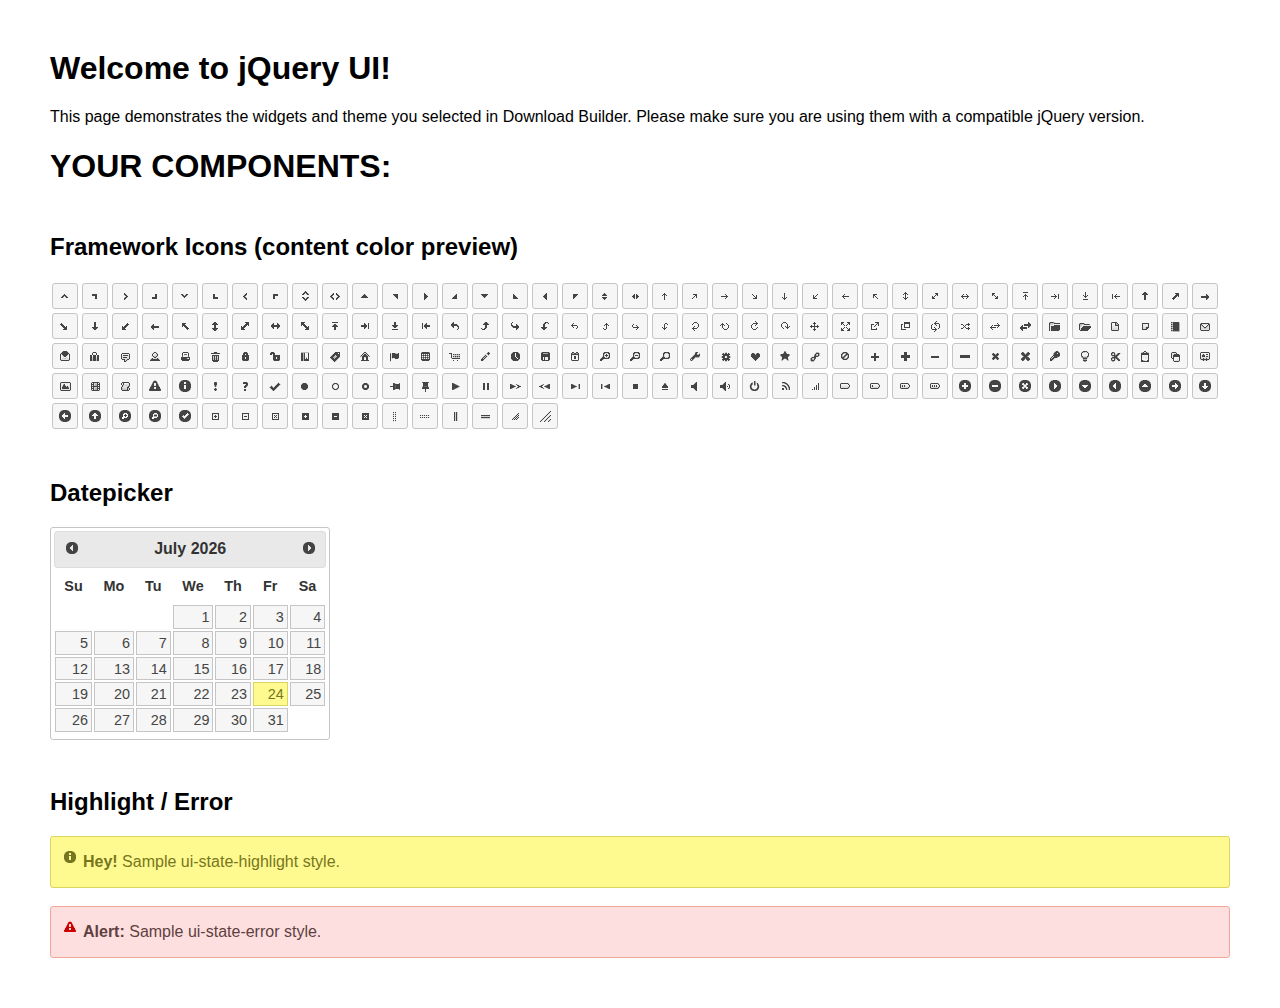
<file: static/plugins/jquery-datepicker/index.html>
<!doctype html>
<html lang="us">
<head>
	<meta charset="utf-8">
	<title>jQuery UI Example Page</title>
	<link href="jquery-ui.css" rel="stylesheet">
	<style>
	body{
		font-family: "Trebuchet MS", sans-serif;
		margin: 50px;
	}
	.demoHeaders {
		margin-top: 2em;
	}
	#dialog-link {
		padding: .4em 1em .4em 20px;
		text-decoration: none;
		position: relative;
	}
	#dialog-link span.ui-icon {
		margin: 0 5px 0 0;
		position: absolute;
		left: .2em;
		top: 50%;
		margin-top: -8px;
	}
	#icons {
		margin: 0;
		padding: 0;
	}
	#icons li {
		margin: 2px;
		position: relative;
		padding: 4px 0;
		cursor: pointer;
		float: left;
		list-style: none;
	}
	#icons span.ui-icon {
		float: left;
		margin: 0 4px;
	}
	.fakewindowcontain .ui-widget-overlay {
		position: absolute;
	}
	select {
		width: 200px;
	}
	</style>
</head>
<body>

<h1>Welcome to jQuery UI!</h1>

<div class="ui-widget">
	<p>This page demonstrates the widgets and theme you selected in Download Builder. Please make sure you are using them with a compatible jQuery version.</p>
</div>

<h1>YOUR COMPONENTS:</h1>
















<h2 class="demoHeaders">Framework Icons (content color preview)</h2>
<ul id="icons" class="ui-widget ui-helper-clearfix">
	<li class="ui-state-default ui-corner-all" title=".ui-icon-caret-1-n"><span class="ui-icon ui-icon-caret-1-n"></span></li>
	<li class="ui-state-default ui-corner-all" title=".ui-icon-caret-1-ne"><span class="ui-icon ui-icon-caret-1-ne"></span></li>
	<li class="ui-state-default ui-corner-all" title=".ui-icon-caret-1-e"><span class="ui-icon ui-icon-caret-1-e"></span></li>
	<li class="ui-state-default ui-corner-all" title=".ui-icon-caret-1-se"><span class="ui-icon ui-icon-caret-1-se"></span></li>
	<li class="ui-state-default ui-corner-all" title=".ui-icon-caret-1-s"><span class="ui-icon ui-icon-caret-1-s"></span></li>
	<li class="ui-state-default ui-corner-all" title=".ui-icon-caret-1-sw"><span class="ui-icon ui-icon-caret-1-sw"></span></li>
	<li class="ui-state-default ui-corner-all" title=".ui-icon-caret-1-w"><span class="ui-icon ui-icon-caret-1-w"></span></li>
	<li class="ui-state-default ui-corner-all" title=".ui-icon-caret-1-nw"><span class="ui-icon ui-icon-caret-1-nw"></span></li>
	<li class="ui-state-default ui-corner-all" title=".ui-icon-caret-2-n-s"><span class="ui-icon ui-icon-caret-2-n-s"></span></li>
	<li class="ui-state-default ui-corner-all" title=".ui-icon-caret-2-e-w"><span class="ui-icon ui-icon-caret-2-e-w"></span></li>
	<li class="ui-state-default ui-corner-all" title=".ui-icon-triangle-1-n"><span class="ui-icon ui-icon-triangle-1-n"></span></li>
	<li class="ui-state-default ui-corner-all" title=".ui-icon-triangle-1-ne"><span class="ui-icon ui-icon-triangle-1-ne"></span></li>
	<li class="ui-state-default ui-corner-all" title=".ui-icon-triangle-1-e"><span class="ui-icon ui-icon-triangle-1-e"></span></li>
	<li class="ui-state-default ui-corner-all" title=".ui-icon-triangle-1-se"><span class="ui-icon ui-icon-triangle-1-se"></span></li>
	<li class="ui-state-default ui-corner-all" title=".ui-icon-triangle-1-s"><span class="ui-icon ui-icon-triangle-1-s"></span></li>
	<li class="ui-state-default ui-corner-all" title=".ui-icon-triangle-1-sw"><span class="ui-icon ui-icon-triangle-1-sw"></span></li>
	<li class="ui-state-default ui-corner-all" title=".ui-icon-triangle-1-w"><span class="ui-icon ui-icon-triangle-1-w"></span></li>
	<li class="ui-state-default ui-corner-all" title=".ui-icon-triangle-1-nw"><span class="ui-icon ui-icon-triangle-1-nw"></span></li>
	<li class="ui-state-default ui-corner-all" title=".ui-icon-triangle-2-n-s"><span class="ui-icon ui-icon-triangle-2-n-s"></span></li>
	<li class="ui-state-default ui-corner-all" title=".ui-icon-triangle-2-e-w"><span class="ui-icon ui-icon-triangle-2-e-w"></span></li>
	<li class="ui-state-default ui-corner-all" title=".ui-icon-arrow-1-n"><span class="ui-icon ui-icon-arrow-1-n"></span></li>
	<li class="ui-state-default ui-corner-all" title=".ui-icon-arrow-1-ne"><span class="ui-icon ui-icon-arrow-1-ne"></span></li>
	<li class="ui-state-default ui-corner-all" title=".ui-icon-arrow-1-e"><span class="ui-icon ui-icon-arrow-1-e"></span></li>
	<li class="ui-state-default ui-corner-all" title=".ui-icon-arrow-1-se"><span class="ui-icon ui-icon-arrow-1-se"></span></li>
	<li class="ui-state-default ui-corner-all" title=".ui-icon-arrow-1-s"><span class="ui-icon ui-icon-arrow-1-s"></span></li>
	<li class="ui-state-default ui-corner-all" title=".ui-icon-arrow-1-sw"><span class="ui-icon ui-icon-arrow-1-sw"></span></li>
	<li class="ui-state-default ui-corner-all" title=".ui-icon-arrow-1-w"><span class="ui-icon ui-icon-arrow-1-w"></span></li>
	<li class="ui-state-default ui-corner-all" title=".ui-icon-arrow-1-nw"><span class="ui-icon ui-icon-arrow-1-nw"></span></li>
	<li class="ui-state-default ui-corner-all" title=".ui-icon-arrow-2-n-s"><span class="ui-icon ui-icon-arrow-2-n-s"></span></li>
	<li class="ui-state-default ui-corner-all" title=".ui-icon-arrow-2-ne-sw"><span class="ui-icon ui-icon-arrow-2-ne-sw"></span></li>
	<li class="ui-state-default ui-corner-all" title=".ui-icon-arrow-2-e-w"><span class="ui-icon ui-icon-arrow-2-e-w"></span></li>
	<li class="ui-state-default ui-corner-all" title=".ui-icon-arrow-2-se-nw"><span class="ui-icon ui-icon-arrow-2-se-nw"></span></li>
	<li class="ui-state-default ui-corner-all" title=".ui-icon-arrowstop-1-n"><span class="ui-icon ui-icon-arrowstop-1-n"></span></li>
	<li class="ui-state-default ui-corner-all" title=".ui-icon-arrowstop-1-e"><span class="ui-icon ui-icon-arrowstop-1-e"></span></li>
	<li class="ui-state-default ui-corner-all" title=".ui-icon-arrowstop-1-s"><span class="ui-icon ui-icon-arrowstop-1-s"></span></li>
	<li class="ui-state-default ui-corner-all" title=".ui-icon-arrowstop-1-w"><span class="ui-icon ui-icon-arrowstop-1-w"></span></li>
	<li class="ui-state-default ui-corner-all" title=".ui-icon-arrowthick-1-n"><span class="ui-icon ui-icon-arrowthick-1-n"></span></li>
	<li class="ui-state-default ui-corner-all" title=".ui-icon-arrowthick-1-ne"><span class="ui-icon ui-icon-arrowthick-1-ne"></span></li>
	<li class="ui-state-default ui-corner-all" title=".ui-icon-arrowthick-1-e"><span class="ui-icon ui-icon-arrowthick-1-e"></span></li>
	<li class="ui-state-default ui-corner-all" title=".ui-icon-arrowthick-1-se"><span class="ui-icon ui-icon-arrowthick-1-se"></span></li>
	<li class="ui-state-default ui-corner-all" title=".ui-icon-arrowthick-1-s"><span class="ui-icon ui-icon-arrowthick-1-s"></span></li>
	<li class="ui-state-default ui-corner-all" title=".ui-icon-arrowthick-1-sw"><span class="ui-icon ui-icon-arrowthick-1-sw"></span></li>
	<li class="ui-state-default ui-corner-all" title=".ui-icon-arrowthick-1-w"><span class="ui-icon ui-icon-arrowthick-1-w"></span></li>
	<li class="ui-state-default ui-corner-all" title=".ui-icon-arrowthick-1-nw"><span class="ui-icon ui-icon-arrowthick-1-nw"></span></li>
	<li class="ui-state-default ui-corner-all" title=".ui-icon-arrowthick-2-n-s"><span class="ui-icon ui-icon-arrowthick-2-n-s"></span></li>
	<li class="ui-state-default ui-corner-all" title=".ui-icon-arrowthick-2-ne-sw"><span class="ui-icon ui-icon-arrowthick-2-ne-sw"></span></li>
	<li class="ui-state-default ui-corner-all" title=".ui-icon-arrowthick-2-e-w"><span class="ui-icon ui-icon-arrowthick-2-e-w"></span></li>
	<li class="ui-state-default ui-corner-all" title=".ui-icon-arrowthick-2-se-nw"><span class="ui-icon ui-icon-arrowthick-2-se-nw"></span></li>
	<li class="ui-state-default ui-corner-all" title=".ui-icon-arrowthickstop-1-n"><span class="ui-icon ui-icon-arrowthickstop-1-n"></span></li>
	<li class="ui-state-default ui-corner-all" title=".ui-icon-arrowthickstop-1-e"><span class="ui-icon ui-icon-arrowthickstop-1-e"></span></li>
	<li class="ui-state-default ui-corner-all" title=".ui-icon-arrowthickstop-1-s"><span class="ui-icon ui-icon-arrowthickstop-1-s"></span></li>
	<li class="ui-state-default ui-corner-all" title=".ui-icon-arrowthickstop-1-w"><span class="ui-icon ui-icon-arrowthickstop-1-w"></span></li>
	<li class="ui-state-default ui-corner-all" title=".ui-icon-arrowreturnthick-1-w"><span class="ui-icon ui-icon-arrowreturnthick-1-w"></span></li>
	<li class="ui-state-default ui-corner-all" title=".ui-icon-arrowreturnthick-1-n"><span class="ui-icon ui-icon-arrowreturnthick-1-n"></span></li>
	<li class="ui-state-default ui-corner-all" title=".ui-icon-arrowreturnthick-1-e"><span class="ui-icon ui-icon-arrowreturnthick-1-e"></span></li>
	<li class="ui-state-default ui-corner-all" title=".ui-icon-arrowreturnthick-1-s"><span class="ui-icon ui-icon-arrowreturnthick-1-s"></span></li>
	<li class="ui-state-default ui-corner-all" title=".ui-icon-arrowreturn-1-w"><span class="ui-icon ui-icon-arrowreturn-1-w"></span></li>
	<li class="ui-state-default ui-corner-all" title=".ui-icon-arrowreturn-1-n"><span class="ui-icon ui-icon-arrowreturn-1-n"></span></li>
	<li class="ui-state-default ui-corner-all" title=".ui-icon-arrowreturn-1-e"><span class="ui-icon ui-icon-arrowreturn-1-e"></span></li>
	<li class="ui-state-default ui-corner-all" title=".ui-icon-arrowreturn-1-s"><span class="ui-icon ui-icon-arrowreturn-1-s"></span></li>
	<li class="ui-state-default ui-corner-all" title=".ui-icon-arrowrefresh-1-w"><span class="ui-icon ui-icon-arrowrefresh-1-w"></span></li>
	<li class="ui-state-default ui-corner-all" title=".ui-icon-arrowrefresh-1-n"><span class="ui-icon ui-icon-arrowrefresh-1-n"></span></li>
	<li class="ui-state-default ui-corner-all" title=".ui-icon-arrowrefresh-1-e"><span class="ui-icon ui-icon-arrowrefresh-1-e"></span></li>
	<li class="ui-state-default ui-corner-all" title=".ui-icon-arrowrefresh-1-s"><span class="ui-icon ui-icon-arrowrefresh-1-s"></span></li>
	<li class="ui-state-default ui-corner-all" title=".ui-icon-arrow-4"><span class="ui-icon ui-icon-arrow-4"></span></li>
	<li class="ui-state-default ui-corner-all" title=".ui-icon-arrow-4-diag"><span class="ui-icon ui-icon-arrow-4-diag"></span></li>
	<li class="ui-state-default ui-corner-all" title=".ui-icon-extlink"><span class="ui-icon ui-icon-extlink"></span></li>
	<li class="ui-state-default ui-corner-all" title=".ui-icon-newwin"><span class="ui-icon ui-icon-newwin"></span></li>
	<li class="ui-state-default ui-corner-all" title=".ui-icon-refresh"><span class="ui-icon ui-icon-refresh"></span></li>
	<li class="ui-state-default ui-corner-all" title=".ui-icon-shuffle"><span class="ui-icon ui-icon-shuffle"></span></li>
	<li class="ui-state-default ui-corner-all" title=".ui-icon-transfer-e-w"><span class="ui-icon ui-icon-transfer-e-w"></span></li>
	<li class="ui-state-default ui-corner-all" title=".ui-icon-transferthick-e-w"><span class="ui-icon ui-icon-transferthick-e-w"></span></li>
	<li class="ui-state-default ui-corner-all" title=".ui-icon-folder-collapsed"><span class="ui-icon ui-icon-folder-collapsed"></span></li>
	<li class="ui-state-default ui-corner-all" title=".ui-icon-folder-open"><span class="ui-icon ui-icon-folder-open"></span></li>
	<li class="ui-state-default ui-corner-all" title=".ui-icon-document"><span class="ui-icon ui-icon-document"></span></li>
	<li class="ui-state-default ui-corner-all" title=".ui-icon-document-b"><span class="ui-icon ui-icon-document-b"></span></li>
	<li class="ui-state-default ui-corner-all" title=".ui-icon-note"><span class="ui-icon ui-icon-note"></span></li>
	<li class="ui-state-default ui-corner-all" title=".ui-icon-mail-closed"><span class="ui-icon ui-icon-mail-closed"></span></li>
	<li class="ui-state-default ui-corner-all" title=".ui-icon-mail-open"><span class="ui-icon ui-icon-mail-open"></span></li>
	<li class="ui-state-default ui-corner-all" title=".ui-icon-suitcase"><span class="ui-icon ui-icon-suitcase"></span></li>
	<li class="ui-state-default ui-corner-all" title=".ui-icon-comment"><span class="ui-icon ui-icon-comment"></span></li>
	<li class="ui-state-default ui-corner-all" title=".ui-icon-person"><span class="ui-icon ui-icon-person"></span></li>
	<li class="ui-state-default ui-corner-all" title=".ui-icon-print"><span class="ui-icon ui-icon-print"></span></li>
	<li class="ui-state-default ui-corner-all" title=".ui-icon-trash"><span class="ui-icon ui-icon-trash"></span></li>
	<li class="ui-state-default ui-corner-all" title=".ui-icon-locked"><span class="ui-icon ui-icon-locked"></span></li>
	<li class="ui-state-default ui-corner-all" title=".ui-icon-unlocked"><span class="ui-icon ui-icon-unlocked"></span></li>
	<li class="ui-state-default ui-corner-all" title=".ui-icon-bookmark"><span class="ui-icon ui-icon-bookmark"></span></li>
	<li class="ui-state-default ui-corner-all" title=".ui-icon-tag"><span class="ui-icon ui-icon-tag"></span></li>
	<li class="ui-state-default ui-corner-all" title=".ui-icon-home"><span class="ui-icon ui-icon-home"></span></li>
	<li class="ui-state-default ui-corner-all" title=".ui-icon-flag"><span class="ui-icon ui-icon-flag"></span></li>
	<li class="ui-state-default ui-corner-all" title=".ui-icon-calculator"><span class="ui-icon ui-icon-calculator"></span></li>
	<li class="ui-state-default ui-corner-all" title=".ui-icon-cart"><span class="ui-icon ui-icon-cart"></span></li>
	<li class="ui-state-default ui-corner-all" title=".ui-icon-pencil"><span class="ui-icon ui-icon-pencil"></span></li>
	<li class="ui-state-default ui-corner-all" title=".ui-icon-clock"><span class="ui-icon ui-icon-clock"></span></li>
	<li class="ui-state-default ui-corner-all" title=".ui-icon-disk"><span class="ui-icon ui-icon-disk"></span></li>
	<li class="ui-state-default ui-corner-all" title=".ui-icon-calendar"><span class="ui-icon ui-icon-calendar"></span></li>
	<li class="ui-state-default ui-corner-all" title=".ui-icon-zoomin"><span class="ui-icon ui-icon-zoomin"></span></li>
	<li class="ui-state-default ui-corner-all" title=".ui-icon-zoomout"><span class="ui-icon ui-icon-zoomout"></span></li>
	<li class="ui-state-default ui-corner-all" title=".ui-icon-search"><span class="ui-icon ui-icon-search"></span></li>
	<li class="ui-state-default ui-corner-all" title=".ui-icon-wrench"><span class="ui-icon ui-icon-wrench"></span></li>
	<li class="ui-state-default ui-corner-all" title=".ui-icon-gear"><span class="ui-icon ui-icon-gear"></span></li>
	<li class="ui-state-default ui-corner-all" title=".ui-icon-heart"><span class="ui-icon ui-icon-heart"></span></li>
	<li class="ui-state-default ui-corner-all" title=".ui-icon-star"><span class="ui-icon ui-icon-star"></span></li>
	<li class="ui-state-default ui-corner-all" title=".ui-icon-link"><span class="ui-icon ui-icon-link"></span></li>
	<li class="ui-state-default ui-corner-all" title=".ui-icon-cancel"><span class="ui-icon ui-icon-cancel"></span></li>
	<li class="ui-state-default ui-corner-all" title=".ui-icon-plus"><span class="ui-icon ui-icon-plus"></span></li>
	<li class="ui-state-default ui-corner-all" title=".ui-icon-plusthick"><span class="ui-icon ui-icon-plusthick"></span></li>
	<li class="ui-state-default ui-corner-all" title=".ui-icon-minus"><span class="ui-icon ui-icon-minus"></span></li>
	<li class="ui-state-default ui-corner-all" title=".ui-icon-minusthick"><span class="ui-icon ui-icon-minusthick"></span></li>
	<li class="ui-state-default ui-corner-all" title=".ui-icon-close"><span class="ui-icon ui-icon-close"></span></li>
	<li class="ui-state-default ui-corner-all" title=".ui-icon-closethick"><span class="ui-icon ui-icon-closethick"></span></li>
	<li class="ui-state-default ui-corner-all" title=".ui-icon-key"><span class="ui-icon ui-icon-key"></span></li>
	<li class="ui-state-default ui-corner-all" title=".ui-icon-lightbulb"><span class="ui-icon ui-icon-lightbulb"></span></li>
	<li class="ui-state-default ui-corner-all" title=".ui-icon-scissors"><span class="ui-icon ui-icon-scissors"></span></li>
	<li class="ui-state-default ui-corner-all" title=".ui-icon-clipboard"><span class="ui-icon ui-icon-clipboard"></span></li>
	<li class="ui-state-default ui-corner-all" title=".ui-icon-copy"><span class="ui-icon ui-icon-copy"></span></li>
	<li class="ui-state-default ui-corner-all" title=".ui-icon-contact"><span class="ui-icon ui-icon-contact"></span></li>
	<li class="ui-state-default ui-corner-all" title=".ui-icon-image"><span class="ui-icon ui-icon-image"></span></li>
	<li class="ui-state-default ui-corner-all" title=".ui-icon-video"><span class="ui-icon ui-icon-video"></span></li>
	<li class="ui-state-default ui-corner-all" title=".ui-icon-script"><span class="ui-icon ui-icon-script"></span></li>
	<li class="ui-state-default ui-corner-all" title=".ui-icon-alert"><span class="ui-icon ui-icon-alert"></span></li>
	<li class="ui-state-default ui-corner-all" title=".ui-icon-info"><span class="ui-icon ui-icon-info"></span></li>
	<li class="ui-state-default ui-corner-all" title=".ui-icon-notice"><span class="ui-icon ui-icon-notice"></span></li>
	<li class="ui-state-default ui-corner-all" title=".ui-icon-help"><span class="ui-icon ui-icon-help"></span></li>
	<li class="ui-state-default ui-corner-all" title=".ui-icon-check"><span class="ui-icon ui-icon-check"></span></li>
	<li class="ui-state-default ui-corner-all" title=".ui-icon-bullet"><span class="ui-icon ui-icon-bullet"></span></li>
	<li class="ui-state-default ui-corner-all" title=".ui-icon-radio-off"><span class="ui-icon ui-icon-radio-off"></span></li>
	<li class="ui-state-default ui-corner-all" title=".ui-icon-radio-on"><span class="ui-icon ui-icon-radio-on"></span></li>
	<li class="ui-state-default ui-corner-all" title=".ui-icon-pin-w"><span class="ui-icon ui-icon-pin-w"></span></li>
	<li class="ui-state-default ui-corner-all" title=".ui-icon-pin-s"><span class="ui-icon ui-icon-pin-s"></span></li>
	<li class="ui-state-default ui-corner-all" title=".ui-icon-play"><span class="ui-icon ui-icon-play"></span></li>
	<li class="ui-state-default ui-corner-all" title=".ui-icon-pause"><span class="ui-icon ui-icon-pause"></span></li>
	<li class="ui-state-default ui-corner-all" title=".ui-icon-seek-next"><span class="ui-icon ui-icon-seek-next"></span></li>
	<li class="ui-state-default ui-corner-all" title=".ui-icon-seek-prev"><span class="ui-icon ui-icon-seek-prev"></span></li>
	<li class="ui-state-default ui-corner-all" title=".ui-icon-seek-end"><span class="ui-icon ui-icon-seek-end"></span></li>
	<li class="ui-state-default ui-corner-all" title=".ui-icon-seek-first"><span class="ui-icon ui-icon-seek-first"></span></li>
	<li class="ui-state-default ui-corner-all" title=".ui-icon-stop"><span class="ui-icon ui-icon-stop"></span></li>
	<li class="ui-state-default ui-corner-all" title=".ui-icon-eject"><span class="ui-icon ui-icon-eject"></span></li>
	<li class="ui-state-default ui-corner-all" title=".ui-icon-volume-off"><span class="ui-icon ui-icon-volume-off"></span></li>
	<li class="ui-state-default ui-corner-all" title=".ui-icon-volume-on"><span class="ui-icon ui-icon-volume-on"></span></li>
	<li class="ui-state-default ui-corner-all" title=".ui-icon-power"><span class="ui-icon ui-icon-power"></span></li>
	<li class="ui-state-default ui-corner-all" title=".ui-icon-signal-diag"><span class="ui-icon ui-icon-signal-diag"></span></li>
	<li class="ui-state-default ui-corner-all" title=".ui-icon-signal"><span class="ui-icon ui-icon-signal"></span></li>
	<li class="ui-state-default ui-corner-all" title=".ui-icon-battery-0"><span class="ui-icon ui-icon-battery-0"></span></li>
	<li class="ui-state-default ui-corner-all" title=".ui-icon-battery-1"><span class="ui-icon ui-icon-battery-1"></span></li>
	<li class="ui-state-default ui-corner-all" title=".ui-icon-battery-2"><span class="ui-icon ui-icon-battery-2"></span></li>
	<li class="ui-state-default ui-corner-all" title=".ui-icon-battery-3"><span class="ui-icon ui-icon-battery-3"></span></li>
	<li class="ui-state-default ui-corner-all" title=".ui-icon-circle-plus"><span class="ui-icon ui-icon-circle-plus"></span></li>
	<li class="ui-state-default ui-corner-all" title=".ui-icon-circle-minus"><span class="ui-icon ui-icon-circle-minus"></span></li>
	<li class="ui-state-default ui-corner-all" title=".ui-icon-circle-close"><span class="ui-icon ui-icon-circle-close"></span></li>
	<li class="ui-state-default ui-corner-all" title=".ui-icon-circle-triangle-e"><span class="ui-icon ui-icon-circle-triangle-e"></span></li>
	<li class="ui-state-default ui-corner-all" title=".ui-icon-circle-triangle-s"><span class="ui-icon ui-icon-circle-triangle-s"></span></li>
	<li class="ui-state-default ui-corner-all" title=".ui-icon-circle-triangle-w"><span class="ui-icon ui-icon-circle-triangle-w"></span></li>
	<li class="ui-state-default ui-corner-all" title=".ui-icon-circle-triangle-n"><span class="ui-icon ui-icon-circle-triangle-n"></span></li>
	<li class="ui-state-default ui-corner-all" title=".ui-icon-circle-arrow-e"><span class="ui-icon ui-icon-circle-arrow-e"></span></li>
	<li class="ui-state-default ui-corner-all" title=".ui-icon-circle-arrow-s"><span class="ui-icon ui-icon-circle-arrow-s"></span></li>
	<li class="ui-state-default ui-corner-all" title=".ui-icon-circle-arrow-w"><span class="ui-icon ui-icon-circle-arrow-w"></span></li>
	<li class="ui-state-default ui-corner-all" title=".ui-icon-circle-arrow-n"><span class="ui-icon ui-icon-circle-arrow-n"></span></li>
	<li class="ui-state-default ui-corner-all" title=".ui-icon-circle-zoomin"><span class="ui-icon ui-icon-circle-zoomin"></span></li>
	<li class="ui-state-default ui-corner-all" title=".ui-icon-circle-zoomout"><span class="ui-icon ui-icon-circle-zoomout"></span></li>
	<li class="ui-state-default ui-corner-all" title=".ui-icon-circle-check"><span class="ui-icon ui-icon-circle-check"></span></li>
	<li class="ui-state-default ui-corner-all" title=".ui-icon-circlesmall-plus"><span class="ui-icon ui-icon-circlesmall-plus"></span></li>
	<li class="ui-state-default ui-corner-all" title=".ui-icon-circlesmall-minus"><span class="ui-icon ui-icon-circlesmall-minus"></span></li>
	<li class="ui-state-default ui-corner-all" title=".ui-icon-circlesmall-close"><span class="ui-icon ui-icon-circlesmall-close"></span></li>
	<li class="ui-state-default ui-corner-all" title=".ui-icon-squaresmall-plus"><span class="ui-icon ui-icon-squaresmall-plus"></span></li>
	<li class="ui-state-default ui-corner-all" title=".ui-icon-squaresmall-minus"><span class="ui-icon ui-icon-squaresmall-minus"></span></li>
	<li class="ui-state-default ui-corner-all" title=".ui-icon-squaresmall-close"><span class="ui-icon ui-icon-squaresmall-close"></span></li>
	<li class="ui-state-default ui-corner-all" title=".ui-icon-grip-dotted-vertical"><span class="ui-icon ui-icon-grip-dotted-vertical"></span></li>
	<li class="ui-state-default ui-corner-all" title=".ui-icon-grip-dotted-horizontal"><span class="ui-icon ui-icon-grip-dotted-horizontal"></span></li>
	<li class="ui-state-default ui-corner-all" title=".ui-icon-grip-solid-vertical"><span class="ui-icon ui-icon-grip-solid-vertical"></span></li>
	<li class="ui-state-default ui-corner-all" title=".ui-icon-grip-solid-horizontal"><span class="ui-icon ui-icon-grip-solid-horizontal"></span></li>
	<li class="ui-state-default ui-corner-all" title=".ui-icon-gripsmall-diagonal-se"><span class="ui-icon ui-icon-gripsmall-diagonal-se"></span></li>
	<li class="ui-state-default ui-corner-all" title=".ui-icon-grip-diagonal-se"><span class="ui-icon ui-icon-grip-diagonal-se"></span></li>
</ul>




<!-- Datepicker -->
<h2 class="demoHeaders">Datepicker</h2>
<div id="datepicker"></div>












<!-- Highlight / Error -->
<h2 class="demoHeaders">Highlight / Error</h2>
<div class="ui-widget">
	<div class="ui-state-highlight ui-corner-all" style="margin-top: 20px; padding: 0 .7em;">
		<p><span class="ui-icon ui-icon-info" style="float: left; margin-right: .3em;"></span>
		<strong>Hey!</strong> Sample ui-state-highlight style.</p>
	</div>
</div>
<br>
<div class="ui-widget">
	<div class="ui-state-error ui-corner-all" style="padding: 0 .7em;">
		<p><span class="ui-icon ui-icon-alert" style="float: left; margin-right: .3em;"></span>
		<strong>Alert:</strong> Sample ui-state-error style.</p>
	</div>
</div>

<script src="external/jquery/jquery.js"></script>
<script src="jquery-ui.js"></script>
<script>















$( "#datepicker" ).datepicker({
	inline: true
});














// Hover states on the static widgets
$( "#dialog-link, #icons li" ).hover(
	function() {
		$( this ).addClass( "ui-state-hover" );
	},
	function() {
		$( this ).removeClass( "ui-state-hover" );
	}
);
</script>
</body>
</html>
</file>
